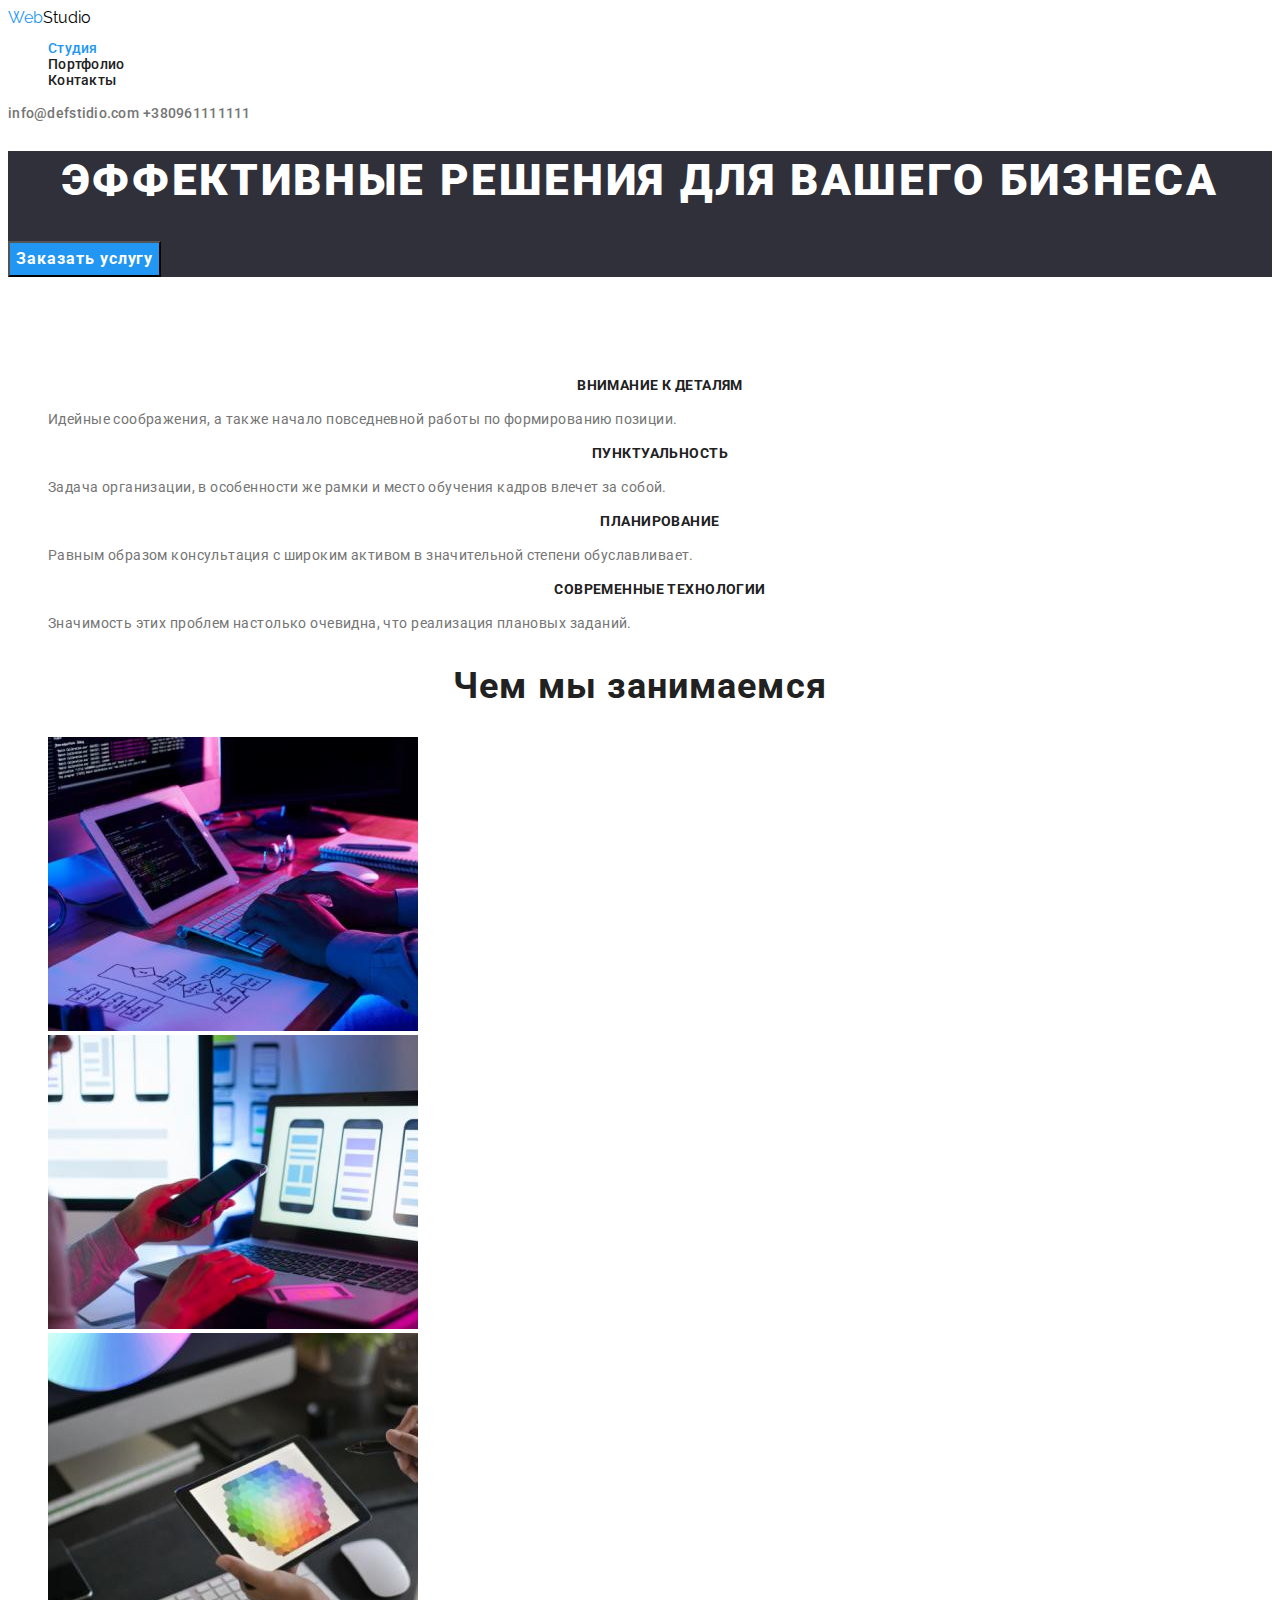
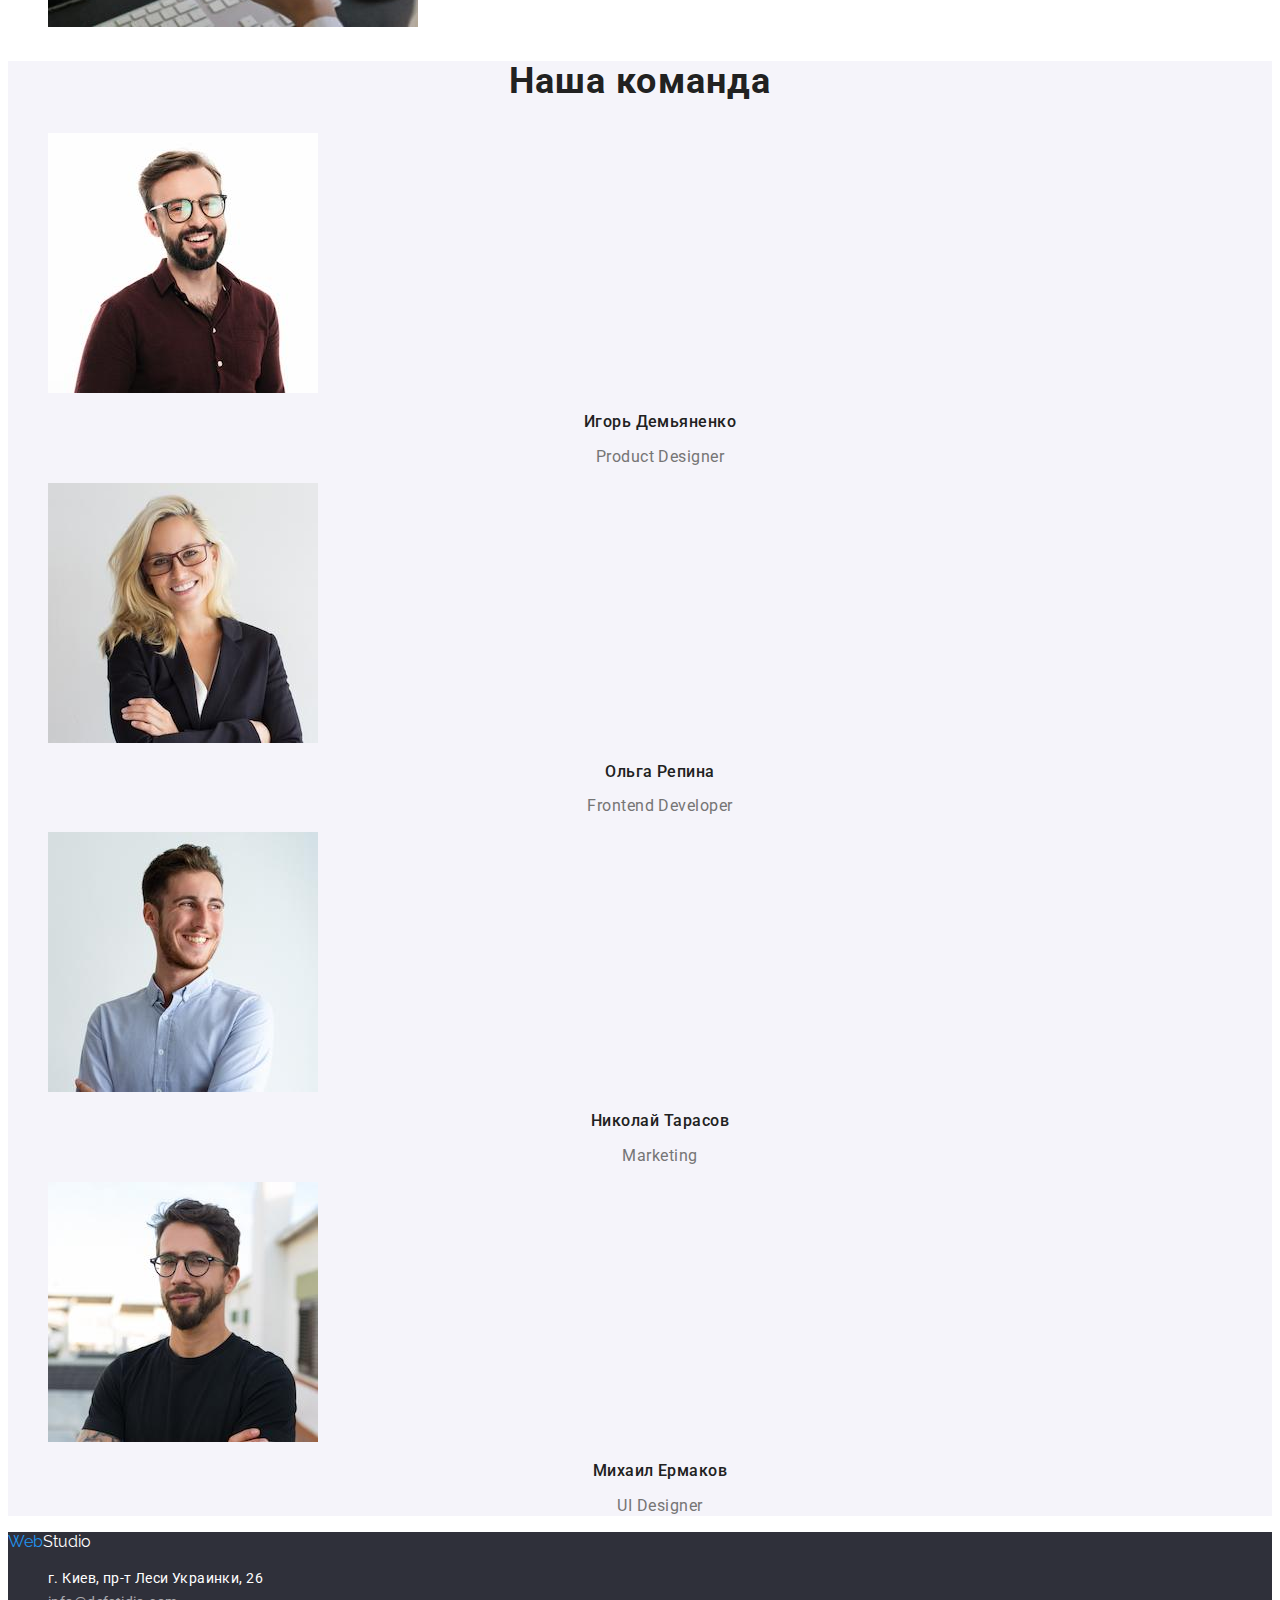
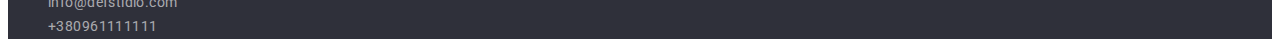
<file: index.html>
<!DOCTYPE html>
<html lang="ru">
  <head>
    <meta charset="UTF-8" />
    <meta http-equiv="X-UA-Compatible" content="IE=edge" />
    <meta name="viewport" content="width=device-width, initial-scale=1.0" />
    <title>Студия</title>
    <link rel="preconnect" href="https://fonts.googleapis.com" />
    <link rel="preconnect" href="https://fonts.gstatic.com" crossorigin />
    <link
      href="https://fonts.googleapis.com/css2?family=Raleway:wght@700&family=Roboto:wght@400;500;700;900&display=swap"
      rel="stylesheet"
    />
    <link rel="stylesheet" href="./css/styles.css" />
  </head>
  <body>
    <header>
      <a class="logo link" href="./index.html"
        >Web<span class="logo-header">Studio</span></a
      >
      <nav class="nav">
        <ul class="nav-list list">
          <li>
            <a class="nav-link link current" href="./index.html">Студия</a>
          </li>
          <li>
            <a class="nav-link link" href="./portfolio.html">Портфолио</a>
          </li>
          <li>
            <a class="nav-link link" href="">Контакты</a>
          </li>
        </ul>
      </nav>
      <a class="contacts link" href="mailto:info@defstidio.com"
        >info@defstidio.com</a
      >
      <a class="contacts link" href="tel:+380961111111">+380961111111</a>
    </header>
    <main>
      <section class="hero">
        <h1 class="hero-text">Эффективные решения для вашего бизнеса</h1>
        <button class="button-hero" type="button">Заказать услугу</button>
      </section>
      <section class="benefits">
        <h2 class="hidden">Benefits</h2>
        <ul class="benefits-list list">
          <li>
            <h3 class="benefits-name">Внимание к деталям</h3>
            <p class="benefits-description">
              Идейные соображения, а также начало повседневной работы по
              формированию позиции.
            </p>
          </li>
          <li>
            <h3 class="benefits-name">Пунктуальность</h3>
            <p class="benefits-description">
              Задача организации, в особенности же рамки и место обучения кадров
              влечет за собой.
              <li>
                <h3 class="benefits-name">Планирование</h3>
                <p class="benefits-description">
                  Равным образом консультация с широким активом в значительной
                  степени обуславливает.
                </p>
              </li>
              <li>
                <h3 class="benefits-name">Современные технологии</h3>
                <p class="benefits-description">
                  Значимость этих проблем настолько очевидна, что реализация
                  плановых заданий.
                </p>
              </li>
            </p>
          </li>
        </ul>
      </section>
      <section class="work">
        <h2>Чем мы занимаемся</h2>
        <ul class="work-list list">
          <li>
            <img width="370" height="294" src="./images/lap.jpg" alt="lap" />
          </li>
          <li>
            <img width="370" height="294" src="./images/tlfn.jpg" alt="tlfn" />
          </li>
          <li>
            <img width="370" height="294" src="./images/tab.jpg" alt="tab" />
          </li>
        </ul>
      </section>
      <section class="unit" id="unit">
        <h2>Наша команда</h2>
        <ul class="unit-list list">
          <li>
            <img width="270" height="260" src="./images/Igor.jpg" alt="Igor" />
            <h3>Игорь Демьяненко</h3>
            <p class="unit-title">Product Designer</p>
          </li>
          <li>
            <img width="270" height="260" src="./images/Olga.jpg" alt="Olga" />
            <h3>Ольга Репина</h3>
            <p class="unit-title">Frontend Developer</p>
          </li>
          <li>
            <img
              width="270"
              height="260"
              src="./images/Nicolay.jpg"
              alt="Nicolay"
            />
            <h3>Николай Тарасов</h3>
            <p class="unit-title">Marketing</p>
          </li>
          <li>
            <img
              width="270"
              height="260"
              src="/images/Mihail.jpg"
              alt="Mihail"
            />
            <h3>Михаил Ермаков</h3>
            <p class="unit-title">UI Designer</p>
          </li>
        </ul>
      </section>
    </main>
    <footer>
      <p class="logo">Web<span class="logo-footer">Studio</span></p>
      <ul class="footer-contacts list">
        <li>
          <a class="footer-adress link" href=""
            >г. Киев, пр-т Леси Украинки, 26</a
          >
        </li>
        <li>
          <a class="footer-link link" href="mailto:info@defstidio.com"
            >info@defstidio.com</a
          >
        </li>
        <li>
          <a class="footer-link link" href="tel:+380961111111">+380961111111</a>
        </li>
      </ul>
    </footer>
  </body>
</html>
</file>
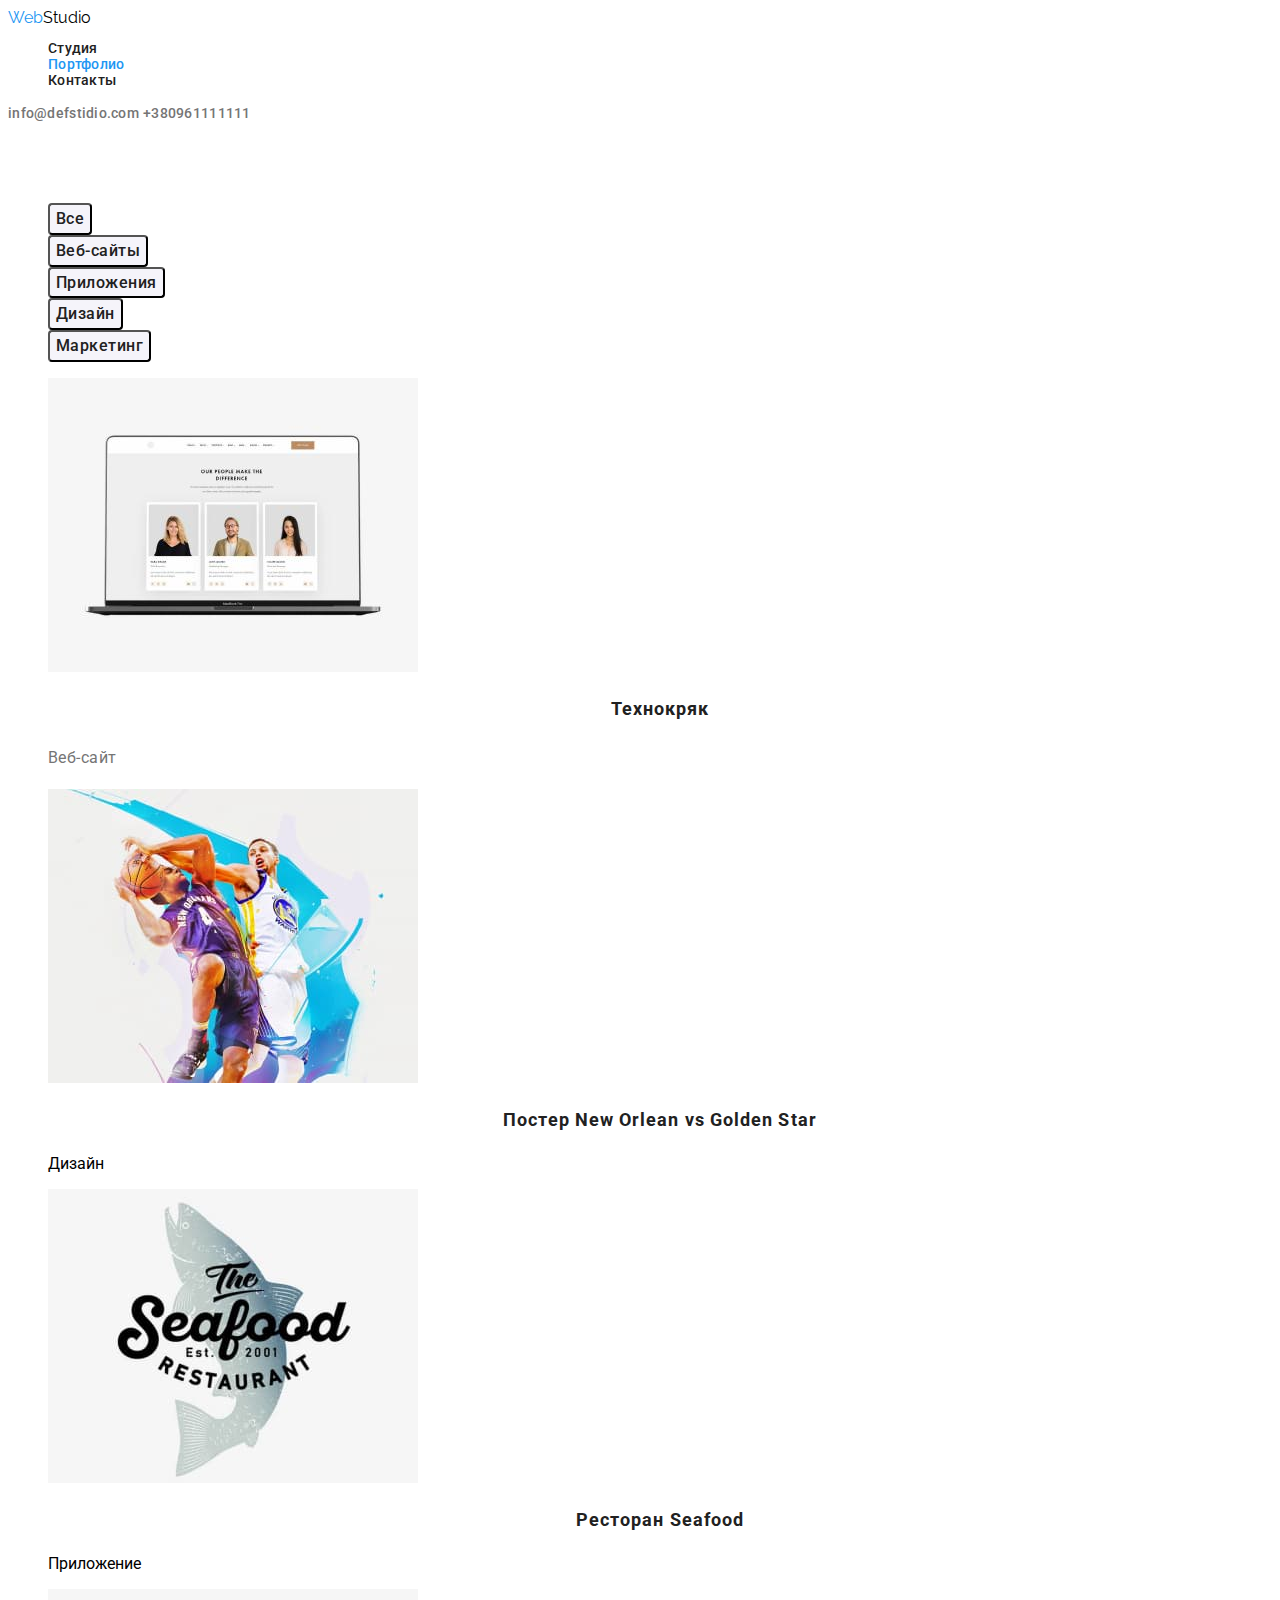
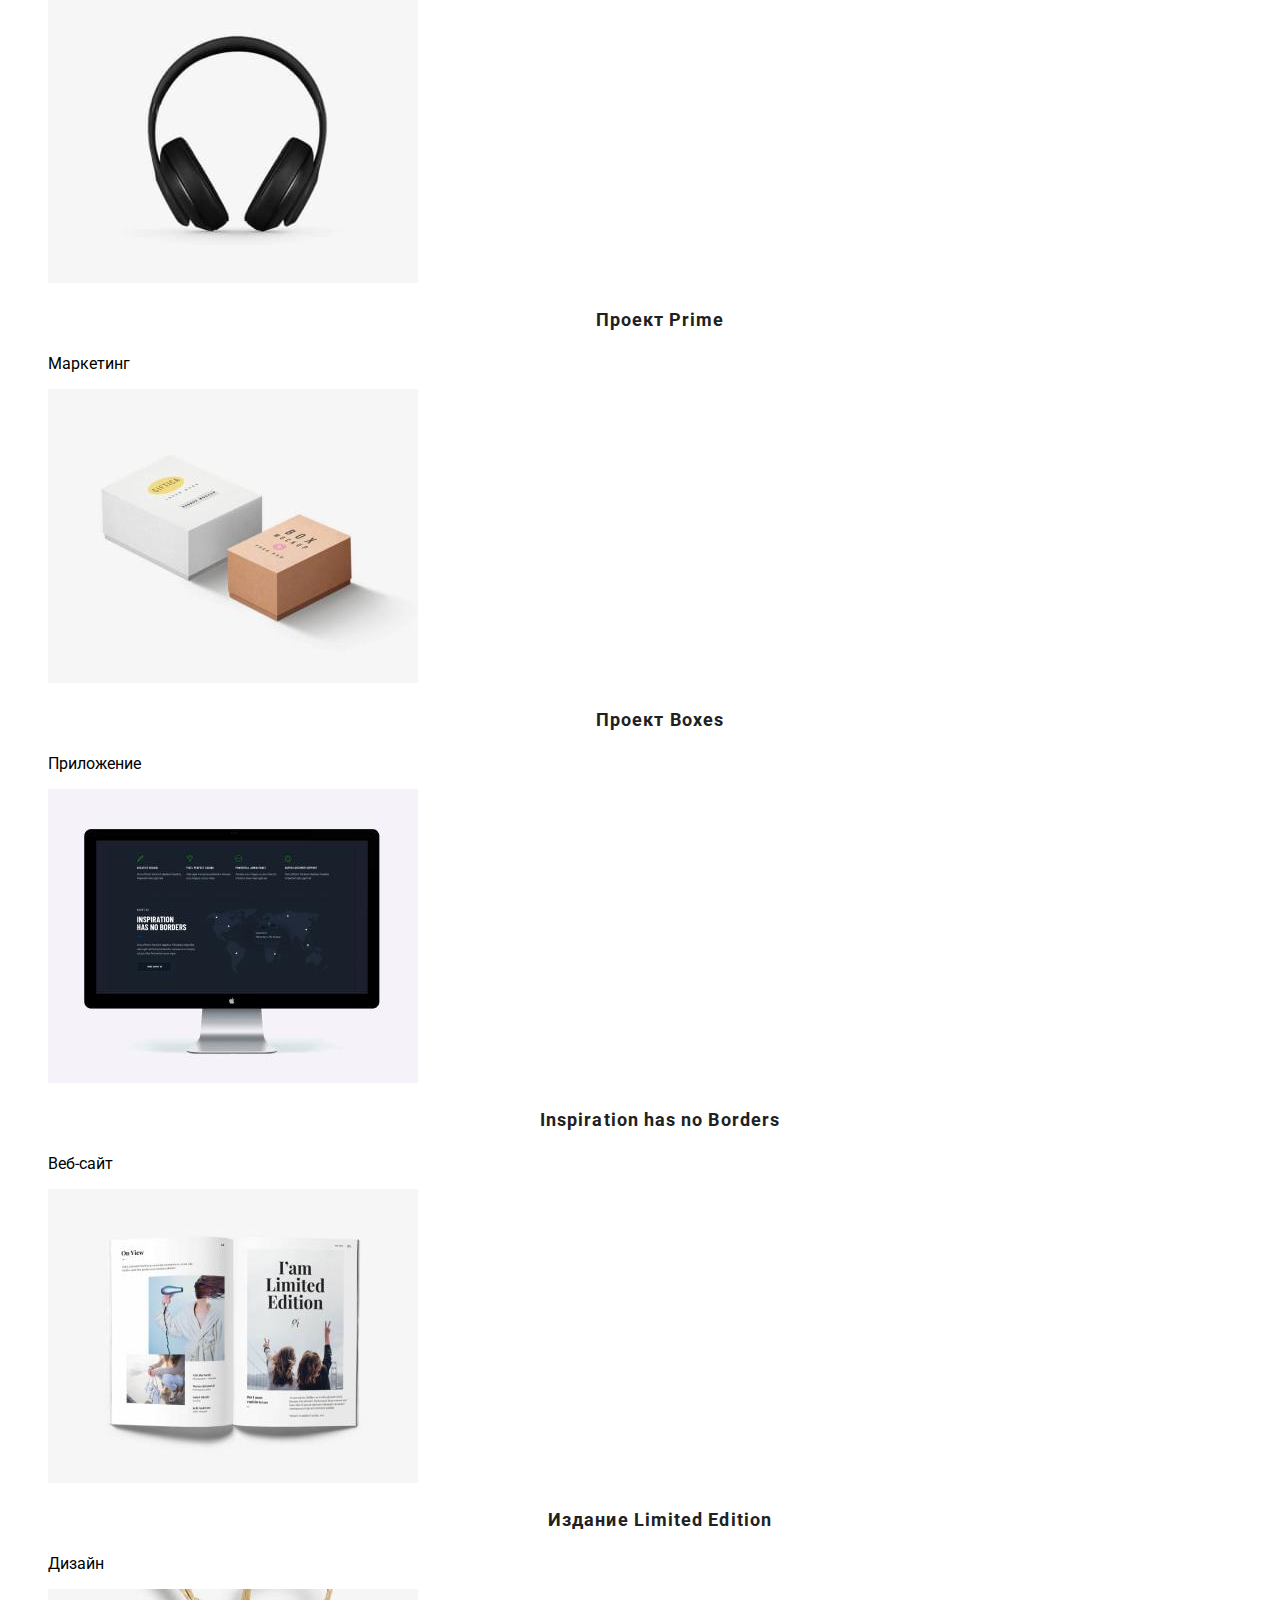
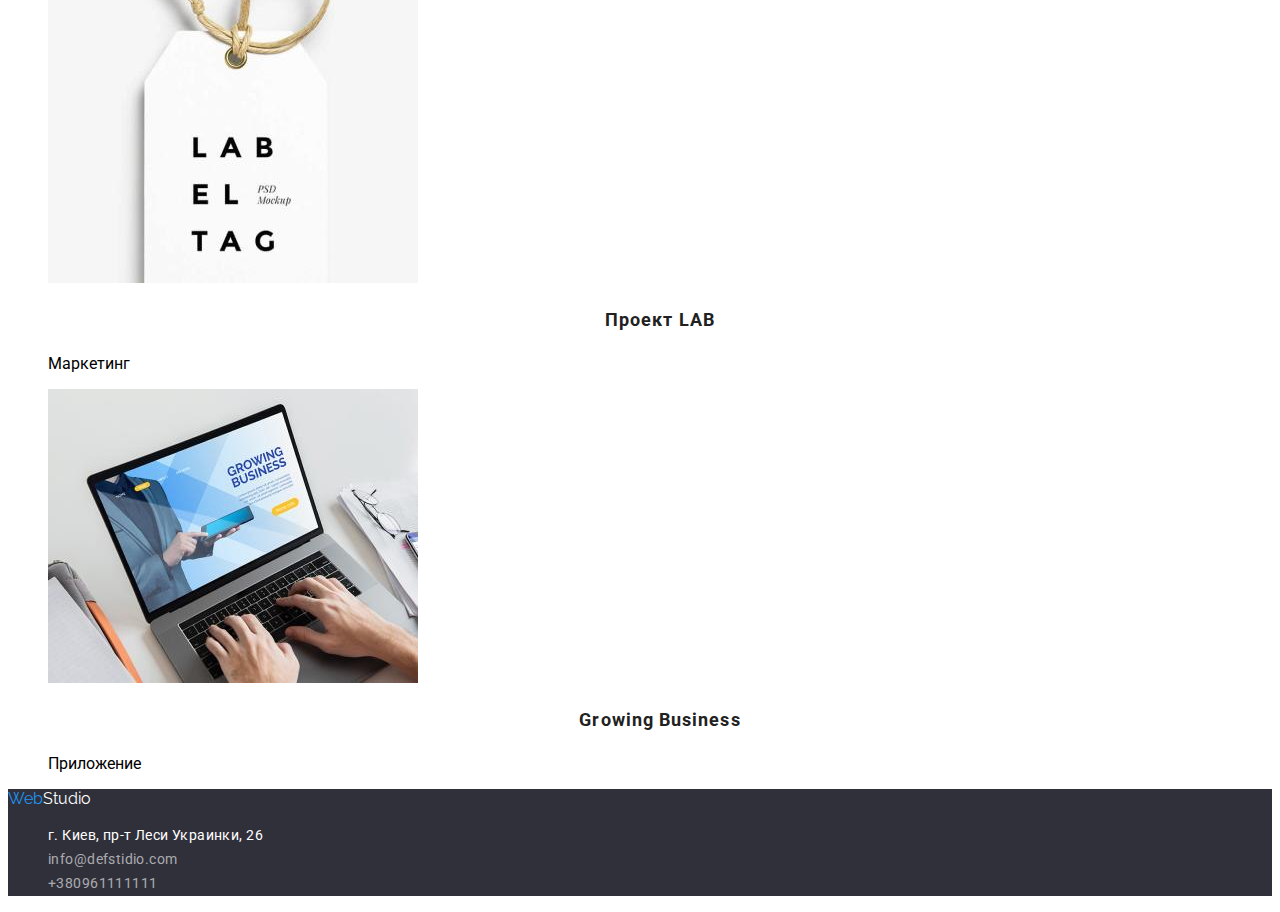
<file: portfolio.html>
<!DOCTYPE html>
<html lang="ru">
  <head>
    <meta charset="UTF-8" />
    <meta http-equiv="X-UA-Compatible" content="IE=edge" />
    <meta name="viewport" content="width=device-width, initial-scale=1.0" />
    <title>Студия</title>
    <link rel="preconnect" href="https://fonts.googleapis.com" />
    <link rel="preconnect" href="https://fonts.gstatic.com" crossorigin />
    <link
      href="https://fonts.googleapis.com/css2?family=Raleway:wght@700&family=Roboto:wght@400;500;700;900&display=swap"
      rel="stylesheet"
    />
    <link rel="stylesheet" href="./css/styles.css" />
  </head>
  <body>
    <header>
      <a class="logo link" href="./index.html"
        >Web<span class="logo-header">Studio</span></a
      >
      <nav class="nav">
        <ul class="nav-list list">
          <li class="nav-item">
            <a class="nav-link link" href="./index.html">Студия</a>
          </li>
          <li class="nav-item">
            <a class="nav-link link current" href="">Портфолио</a>
          </li>
          <li class="nav-item">
            <a class="nav-link link" href="">Контакты</a>
          </li>
        </ul>
      </nav>
      <a class="contacts link" href="mailto:info@defstidio.com"
        >info@defstidio.com</a
      >
      <a class="contacts link" href="tel:+380961111111">+380961111111</a>
    </header>
    <main>
      <section class="work-type">
        <h1 class="hidden">Hidden</h1>
        <ul class="button-main-list list">
          <li>
            <button class="button-main-link" type="button">Все</button>
          </li>
          <li>
            <button class="button-main-link" type="button">Веб-сайты</button>
          </li>
          <li>
            <button class="button-main-link" type="button">Приложения</button>
          </li>
          <li>
            <button class="button-main-link" type="button">Дизайн</button>
          </li>
          <li>
            <button class="button-main-link" type="button">Маркетинг</button>
          </li>
        </ul>
        <ul class="example-list list">
          <li>
            <img src="./images/tehno.jpg" alt="tehno" />
            <h2 class="example-title">Технокряк</h2>
            <p class="example-text">Веб-сайт</p>
          </li>
          <li>
            <img src="./images/neworlean.jpg" alt="new orlean" />
            <h2 class="example-title">Постер New Orlean vs Golden Star</h2>
            <p>Дизайн</p>
          </li>
          <li>
            <img src="./images/seafood.jpg" alt="Seafood" />
            <h2 class="example-title">Ресторан Seafood</h2>
            <p>Приложение</p>
          </li>
          <li>
            <img src="./images/prime.jpg" alt="prime" />
            <h2 class="example-title">Проект Prime</h2>
            <p>Маркетинг</p>
          </li>
          <li>
            <img src="./images/boxes.jpg" alt="boxes" />
            <h2 class="example-title">Проект Boxes</h2>
            <p>Приложение</p>
          </li>
          <li>
            <img src="./images/inspiration.jpg" alt="inspiration" />
            <h2 class="example-title">Inspiration has no Borders</h2>
            <p>Веб-сайт</p>
          </li>
          <li>
            <img src="./images/limitededition.jpg" alt="limited" />
            <h2 class="example-title">Издание Limited Edition</h2>
            <p>Дизайн</p>
          </li>
          <li>
            <img src="./images/lab.jpg" alt="lab" />
            <h2 class="example-title">Проект LAB</h2>
            <p>Маркетинг</p>
          </li>
          <li>
            <img src="./images/growing.jpg" alt="growing" />
            <h2 class="example-title">Growing Business</h2>
            <p>Приложение</p>
          </li>
        </ul>
      </section>
    </main>
    <footer>
      <p class="logo">Web<span class="logo-footer">Studio</span></p>
      <ul class="footer-contacts list">
        <li class="footer-item">
          <a class="footer-adress link" href=""
            >г. Киев, пр-т Леси Украинки, 26</a
          >
        </li>
        <li class="footer-item">
          <a class="footer-link link" href="mailto:info@defstidio.com"
            >info@defstidio.com</a
          >
        </li>
        <li class="footer-item">
          <a class="footer-link link" href="tel:+380961111111">+380961111111</a>
        </li>
      </ul>
    </footer>
  </body>
</html>
</file>
<file: css/styles.css>
:root {
  --primary-text-color: #757575;
  --accent-color: #2196f3;
  --button-hover-color: #188ce8;
}

body {
  background-color: #ffffff;
  font-family: Roboto, sans-serif;
}

h1,
h2,
h3,
h4,
h5,
h6 {
  color: #212121;
}
/*------------------------------header----------------------------------*/

.logo {
  color: var(--accent-color);
  font-family: Raleway;
}

.logo-header {
  color: black;
}

.list {
  list-style: none;
}

.link {
  text-decoration: none;
}
.contacts {
  color: var(--primary-text-color);
  font-weight: 500;
  font-size: 14px;
  line-height: 1.14;
  letter-spacing: 0.02em;
}
.nav-list {
  font-family: "Roboto";
  font-weight: 500;
  font-size: 14px;
  line-height: 1.14;
  letter-spacing: 0.02em;
}
.nav-list .nav-link.current {
  color: #2196f3;
}

.nav-link {
  color: #212121;
}

.nav-link:hover,
.nav-link:focus {
  color: var(--accent-color);
}

.contacts:hover,
.contacts:focus {
  color: var(--accent-color);
}

/* ----------------------------hero----------------------------*/
.hero {
  background-color: #2f303a;
}
.hero-text {
  font-weight: 900;
  font-size: 44px;
  line-height: 1.36;
  text-align: center;
  letter-spacing: 0.06em;
  text-transform: uppercase;
  color: #ffffff;
}

.button-hero {
  background-color: var(--accent-color);
  font-family: inherit;
  font-weight: 700;
  font-size: 16px;
  line-height: 1.88;
  align-items: center;
  text-align: center;
  letter-spacing: 0.06em;
  color: #ffffff;
}
.button-hero:hover,
.button-hero:focus {
  background-color: var(--button-hover-color);
}
/*---------------------------- benefits----------------------------*/

.hidden {
  visibility: hidden;
}
.benefits-name {
  font-weight: 700;
  font-size: 14px;
  line-height: 1.14;
  letter-spacing: 0.03em;
  text-transform: uppercase;
  color: #212121;
}
.benefits-description {
  font-weight: 400;
  font-size: 14px;
  line-height: 1.71;
  letter-spacing: 0.03em;
  color: var(--primary-text-color);
}

/*-----------------------------work--------------------------------*/
.work-text {
  color: #212121;
}
h2 {
  font-weight: 700;
  font-size: 36px;
  line-height: 1.16;
  text-align: center;
  letter-spacing: 0.03em;
  color: #212121;
}

/*-----------------------------unit----------------------------------*/

.unit {
  background-color: #f5f4fa;
}

h3 {
  font-weight: 500;
  font-size: 16px;
  line-height: 1.18;
  text-align: center;
  letter-spacing: 0.03em;
  color: #212121;
}

.unit-title {
  font-weight: 400;
  font-size: 16px;
  line-height: 1.18;
  text-align: center;
  letter-spacing: 0.03em;

  color: var(--primary-text-color);
}
/*----------------------------footer---------------------------------*/
footer {
  background-color: #2f303a;
  color: var(--accent-color);
}
.logo-footer {
  color: #ffffff;
  font-family: Raleway;
}
.footer-adress {
  font-weight: 400;
  font-size: 14px;
  line-height: 1.71;
  letter-spacing: 0.03em;
  color: #ffffff;
}
.footer-link {
  font-family: "Roboto";
  font-style: normal;
  font-weight: 400;
  font-size: 14px;
  line-height: 1.71;
  letter-spacing: 0.03em;
  color: rgba(255, 255, 255, 0.6);
}
/*---------------portfolio.work-type--------------------------*/

.button-main-link:hover,
.button-main-link:focus {
  background-color: var(--accent-color);
  color: #ffffff;
}
.button-main-link {
  font-family: inherit;
  font-weight: 500;
  font-size: 16px;
  line-height: 1.62;
  text-align: center;
  letter-spacing: 0.03em;
  color: #212121;
  background-color: #f5f4fa;
  border-radius: 4px;
}
.example-title {
  font-weight: 700;
  font-size: 18px;
  line-height: 2;
  letter-spacing: 0.06em;
  color: #212121;
}
.example-text {
  font-family: "Roboto";
  font-style: normal;
  font-weight: 400;
  font-size: 16px;
  line-height: 1.88;
  letter-spacing: 0.03em;
  color: var(--primary-text-color);
}
</file>
